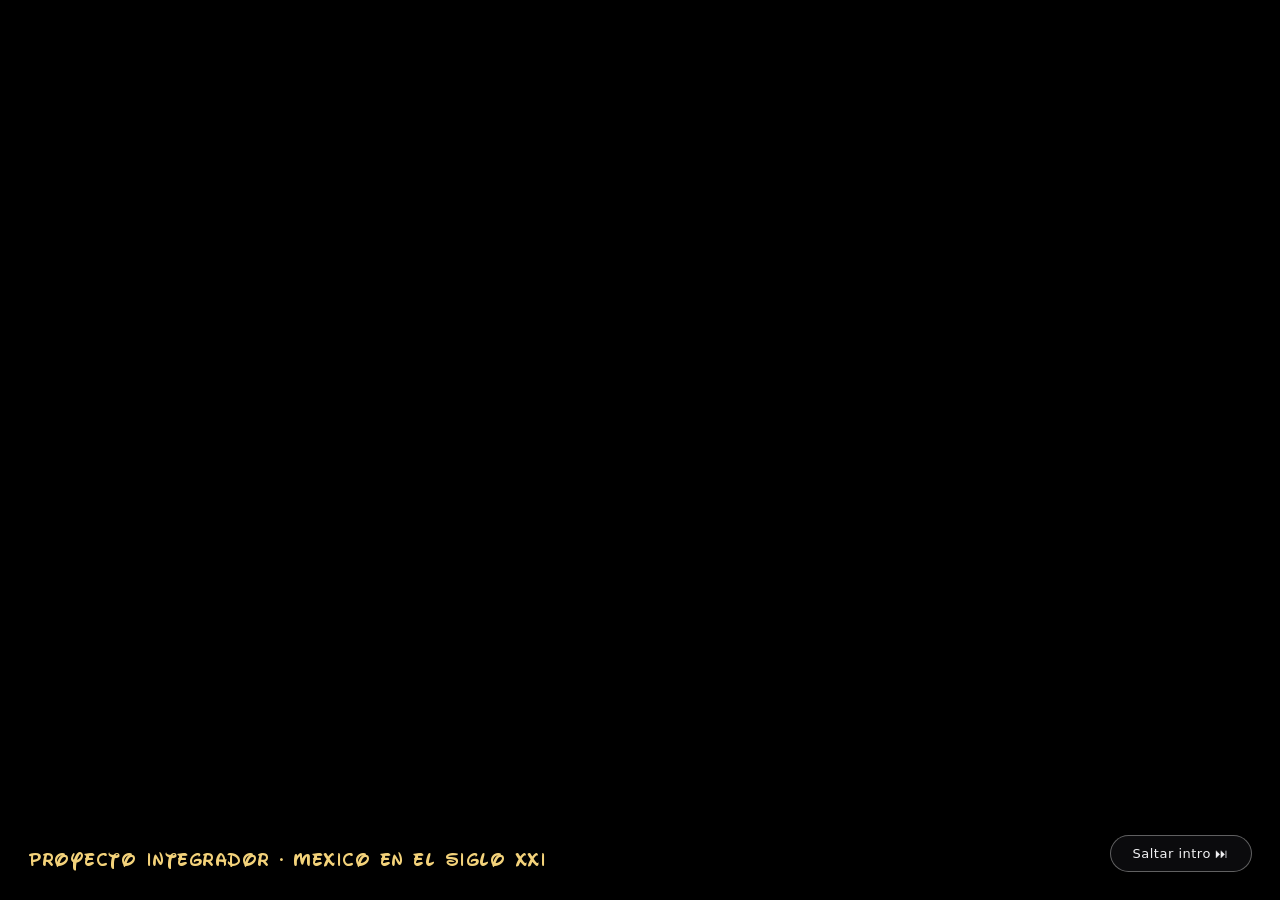
<file: index.html>
<!DOCTYPE html>
<html lang="es">
<head>
<meta charset="UTF-8">
<meta name="viewport" content="width=device-width, initial-scale=1.0">
<title>Proyecto Integrador · México en el Siglo XXI</title>
<link rel="stylesheet" href="css/base.css">
<style>
  * { margin: 0; padding: 0; box-sizing: border-box; }

  html, body {
    width: 100%;
    height: 100%;
    background: #000;
    overflow: hidden;
  }

  .intro-wrap {
    position: relative;
    width: 100%;
    height: 100vh;
    background: #000;
    display: flex;
    align-items: center;
    justify-content: center;
  }

  .intro-video {
    width: 100%;
    height: 100%;
    object-fit: contain;
  }

  .intro-vignette {
    position: absolute;
    inset: 0;
    pointer-events: none;
    background:
      radial-gradient(ellipse at center, transparent 55%, rgba(0,0,0,.55) 100%);
  }

  .skip-btn {
    position: absolute;
    bottom: 28px;
    right: 28px;
    z-index: 5;
    padding: 10px 22px;
    border-radius: 999px;
    border: 1px solid rgba(255,255,255,.35);
    background: rgba(20,20,24,.55);
    color: #f1f1f3;
    font-family: system-ui, -apple-system, "Segoe UI", sans-serif;
    font-size: 13px;
    letter-spacing: .5px;
    cursor: pointer;
    backdrop-filter: blur(6px);
    transition: background 180ms ease, transform 180ms ease;
  }
  .skip-btn:hover {
    background: rgba(255,255,255,.18);
    transform: translateY(-1px);
  }

  .intro-fade {
    position: fixed;
    inset: 0;
    background: #000;
    z-index: 10;
    opacity: 0;
    pointer-events: none;
    transition: opacity 480ms ease;
  }
  .intro-fade.active {
    opacity: 1;
    pointer-events: all;
  }

  .sound-btn {
    position: absolute;
    bottom: 28px;
    left: 28px;
    z-index: 5;
    padding: 10px 20px;
    border-radius: 999px;
    border: 1px solid rgba(255,255,255,.35);
    background: rgba(20,20,24,.55);
    color: #f1f1f3;
    font-family: system-ui, -apple-system, "Segoe UI", sans-serif;
    font-size: 13px;
    letter-spacing: .5px;
    cursor: pointer;
    backdrop-filter: blur(6px);
    transition: background 180ms ease, transform 180ms ease;
    display: none;
  }
  .sound-btn.show { display: inline-flex; align-items: center; gap: 8px; }
  .sound-btn:hover {
    background: rgba(255,255,255,.18);
    transform: translateY(-1px);
  }

  .tap-hint {
    position: absolute;
    bottom: 28px;
    left: 28px;
    z-index: 5;
    color: rgba(255,255,255,.55);
    font-size: 12px;
    letter-spacing: .5px;
  }
  .tap-hint:not(.font-disney) {
    font-family: system-ui, -apple-system, "Segoe UI", sans-serif;
  }
</style>
</head>
<body>

<div class="intro-wrap">
  <video class="intro-video" id="introVideo" autoplay playsinline>
    <source src="assets/video/intro.mp4" type="video/mp4">
  </video>
  <div class="intro-vignette"></div>
  <div class="tap-hint font-disney" id="tapHint">Proyecto Integrador · México en el Siglo XXI</div>
  <button class="sound-btn" id="soundBtn">🔇 Activar sonido</button>
  <button class="skip-btn" id="skipBtn">Saltar intro ⏭</button>
</div>

<div class="intro-fade" id="introFade"></div>

<script>
  const video = document.getElementById('introVideo');
  const skipBtn = document.getElementById('skipBtn');
  const soundBtn = document.getElementById('soundBtn');
  const tapHint = document.getElementById('tapHint');
  const fade = document.getElementById('introFade');
  const DESTINO = 'perfiles.html';
  let yendo = false;

  function irAMundos() {
    if (yendo) return;
    yendo = true;
    fade.classList.add('active');
    setTimeout(() => { window.location.href = DESTINO; }, 480);
  }

  video.addEventListener('ended', irAMundos);
  skipBtn.addEventListener('click', irAMundos);

  function activarSonido() {
    video.muted = false;
    video.play().catch(() => {});
    soundBtn.classList.remove('show');
    tapHint.style.display = '';
  }
  soundBtn.addEventListener('click', activarSonido);

  // Intentamos reproducir CON sonido apenas se pueda.
  video.addEventListener('canplay', () => {
    video.play().catch(() => {
      // El navegador bloqueó el autoplay con sonido: reintentamos en mute
      // y mostramos el botón para que el usuario lo active manualmente.
      video.muted = true;
      video.play().catch(() => {});
      soundBtn.classList.add('show');
      tapHint.style.display = 'none';
    });
  });

  // Si quedó en mute por el bloqueo, el primer click en cualquier parte
  // de la pantalla también activa el sonido (gesto del usuario).
  document.addEventListener('click', (e) => {
    if (video.muted && e.target !== skipBtn) activarSonido();
  }, { once: true });
</script>

</body>
</html>
</file>
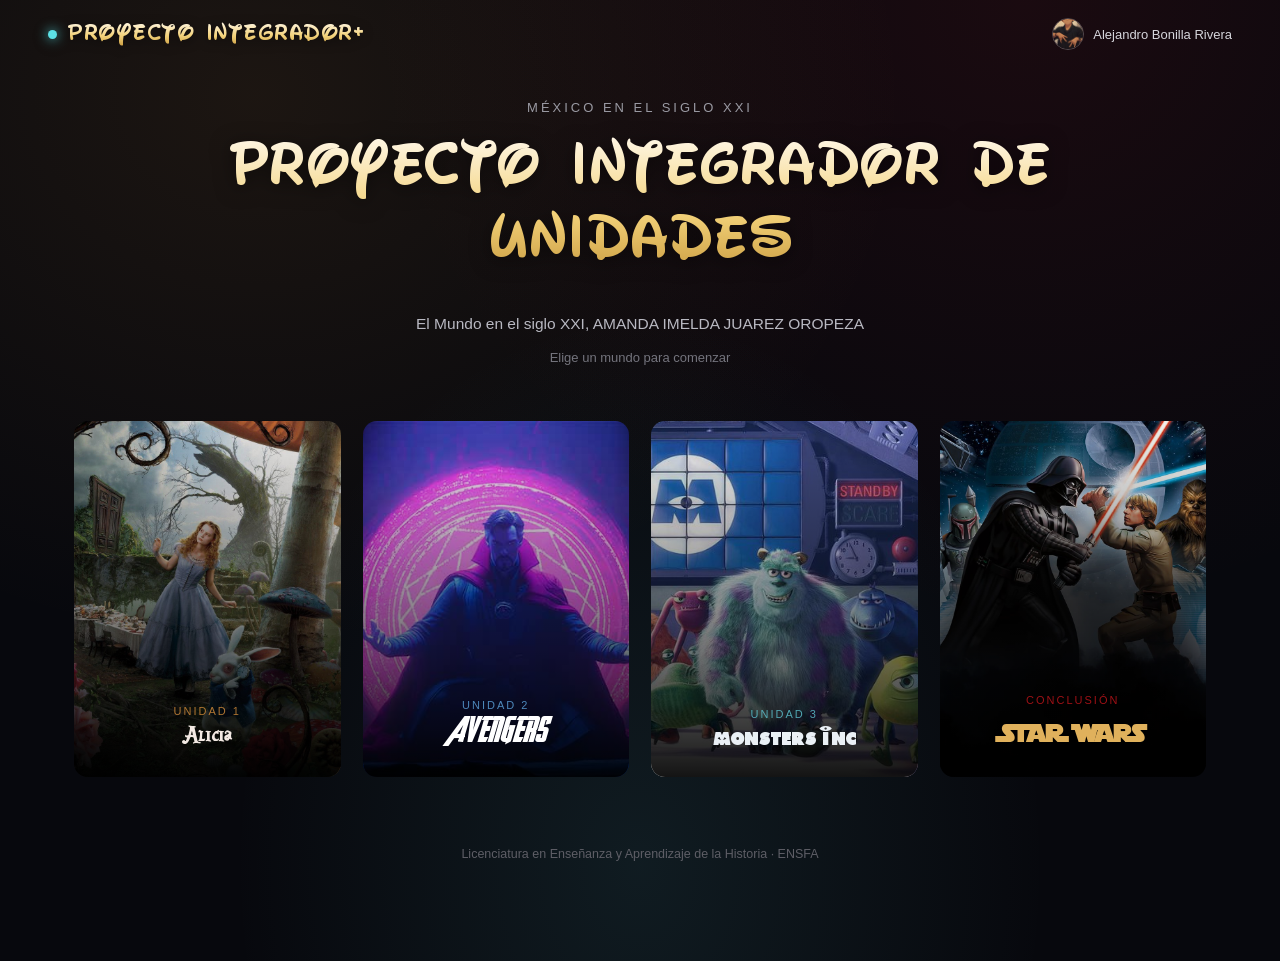
<file: mundos.html>
<!DOCTYPE html>
<html lang="es">
<head>
<meta charset="UTF-8">
<meta name="viewport" content="width=device-width, initial-scale=1.0">
<title>Proyecto Integrador · México en el Siglo XXI</title>
<link rel="stylesheet" href="css/base.css">
<style>
  body {
    background: #07080d;
    min-height: 100vh;
  }
  .landing-hero {
    min-height: 100vh;
    display: flex;
    flex-direction: column;
    align-items: center;
    justify-content: center;
    text-align: center;
    padding: 100px 24px 60px;
    background:
      radial-gradient(ellipse at 20% 10%, rgba(217,143,59,.10), transparent 45%),
      radial-gradient(ellipse at 80% 0%, rgba(196,32,43,.10), transparent 45%),
      radial-gradient(ellipse at 50% 90%, rgba(95,201,214,.10), transparent 45%),
      #07080d;
  }
  .landing-eyebrow {
    font-size: 13px;
    letter-spacing: 3px;
    text-transform: uppercase;
    color: #9a9aa3;
    margin-bottom: 18px;
  }
  .landing-title {
    font-size: clamp(32px, 6vw, 58px);
    line-height: 1.15;
    max-width: 880px;
    margin: 0 0 18px;
    font-weight: 800;
  }
  .landing-sub {
    color: #b9b9c2;
    max-width: 600px;
    font-size: 15.5px;
    line-height: 1.6;
    margin-bottom: 14px;
  }
  .landing-meta {
    color: #74747d;
    font-size: 13px;
    margin-bottom: 56px;
  }

  .world-grid {
    width: 100%;
    max-width: 1180px;
    display: grid;
    grid-template-columns: repeat(4, 1fr);
    gap: 22px;
    padding: 0 24px;
  }
  .world-card {
    position: relative;
    border-radius: 14px;
    overflow: hidden;
    aspect-ratio: 3/4;
    background-size: cover;
    background-position: center;
    isolation: isolate;
    transition: transform 320ms cubic-bezier(.22,.61,.36,1);
  }
  .world-card:hover { transform: translateY(-8px); }
  .world-card::before {
    content: '';
    position: absolute; inset: 0;
    background: linear-gradient(180deg, rgba(0,0,0,.05) 0%, rgba(0,0,0,.55) 65%, rgba(0,0,0,.92) 100%);
    z-index: 1;
  }
  .world-card-content {
    position: absolute; left: 0; right: 0; bottom: 0;
    z-index: 2;
    padding: 20px 16px;
  }
  .world-tag {
    font-size: 11px;
    letter-spacing: 2px;
    text-transform: uppercase;
    opacity: .8;
    margin-bottom: 6px;
  }
  .world-name {
    font-size: 24px;
    font-weight: 800;
    margin-bottom: 6px;
  }
  .world-desc {
    font-size: 12.5px;
    color: #d6d6dc;
    line-height: 1.4;
    opacity: 0;
    max-height: 0;
    transition: opacity 240ms ease, max-height 240ms ease;
  }
  .world-card:hover .world-desc { opacity: 1; max-height: 60px; }

  .w-alicia .world-name { font-family: 'AliceWonderland', cursive; color: #f3e9e3; }
  .w-avengers .world-name { font-family: 'Avengeance', Impact, sans-serif; color: #fff; text-transform: uppercase; }
  .w-monsters .world-name { font-family: 'MonsterAG', sans-serif; color: #eaf0f5; }
  .w-starwars .world-name { font-family: 'StarJedi', sans-serif; color: #e0b15c; text-transform: uppercase; }

  .w-alicia .world-tag { color: #d98f3b; }
  .w-avengers .world-tag { color: #5fa8e2; }
  .w-monsters .world-tag { color: #5fc9d6; }
  .w-starwars .world-tag { color: #c5151b; }

  @font-face { font-family: 'AliceWonderland'; src: url('assets/fonts/Alice_in_Wonderland_3.ttf'); }
  @font-face { font-family: 'Avengeance'; src: url('assets/fonts/AVENGEANCE_HEROIC_AVENGER.ttf'); }
  @font-face { font-family: 'MonsterAG'; src: url('assets/fonts/Monster_AG.ttf'); }
  @font-face { font-family: 'StarJedi'; src: url('assets/fonts/Starjedi.ttf'); }

  @media (max-width: 900px) {
    .world-grid { grid-template-columns: repeat(2, 1fr); }
  }
  @media (max-width: 480px) {
    .world-grid { grid-template-columns: 1fr; gap: 14px; }
    .world-card { aspect-ratio: 16/9; }
  }

  .landing-footer {
    margin-top: 70px;
    text-align: center;
    color: #5e5e66;
    font-size: 12.5px;
    padding: 0 24px 40px;
  }
</style>
</head>
<body>

<nav class="gx-nav" style="background:transparent;">
  <div class="gx-brand font-disney"><span class="dot"></span> Proyecto Integrador+</div>
  <div class="gx-user">
    <div class="gx-user-avatar"><img src="assets/img/perfiles/alejandro.png" alt="Alejandro"></div>
    <span class="gx-user-name">Alejandro Bonilla Rivera</span>
  </div>
</nav>

<div class="landing-hero">
  <div class="landing-eyebrow">México en el Siglo XXI</div>
  <h1 class="landing-title font-disney">Proyecto Integrador de Unidades</h1>
  <p class="landing-sub">
    El Mundo en el siglo XXI, AMANDA IMELDA JUAREZ OROPEZA
  </p>
  <div class="landing-meta">Elige un mundo para comenzar</div>

  <div class="world-grid">
    <a class="world-card w-alicia" href="alicia.html" style="background-image:url('assets/img/alicia/card1.jpg');">
      <div class="world-card-content">
        <div class="world-tag">Unidad 1</div>
        <div class="world-name">Alicia</div>
        <div class="world-desc">Nuevas tecnologías y nuevas ciencias en el siglo XXI.</div>
      </div>
    </a>

    <a class="world-card w-avengers" href="avengers.html" style="background-image:url('assets/img/avengers/card2.jpg');">
      <div class="world-card-content">
        <div class="world-tag">Unidad 2</div>
        <div class="world-name">Avengers</div>
        <div class="world-desc">Desigualdad económica y social en el mundo.</div>
      </div>
    </a>

    <a class="world-card w-monsters" href="monsters.html" style="background-image:url('assets/img/monsters/card1.jpg');">
      <div class="world-card-content">
        <div class="world-tag">Unidad 3</div>
        <div class="world-name">Monsters Inc</div>
        <div class="world-desc">Reconfiguración cultural en el mundo.</div>
      </div>
    </a>

    <a class="world-card w-starwars" href="starwars.html" style="background-image:url('assets/img/starwars/hero1.jpg');">
      <div class="world-card-content">
        <div class="world-tag">Conclusión</div>
        <div class="world-name">Star Wars</div>
        <div class="world-desc">Resumen y conclusión general del proyecto.</div>
      </div>
    </a>
  </div>

  <div class="landing-footer">Licenciatura en Enseñanza y Aprendizaje de la Historia · ENSFA</div>
</div>

</body>
</html>
</file>
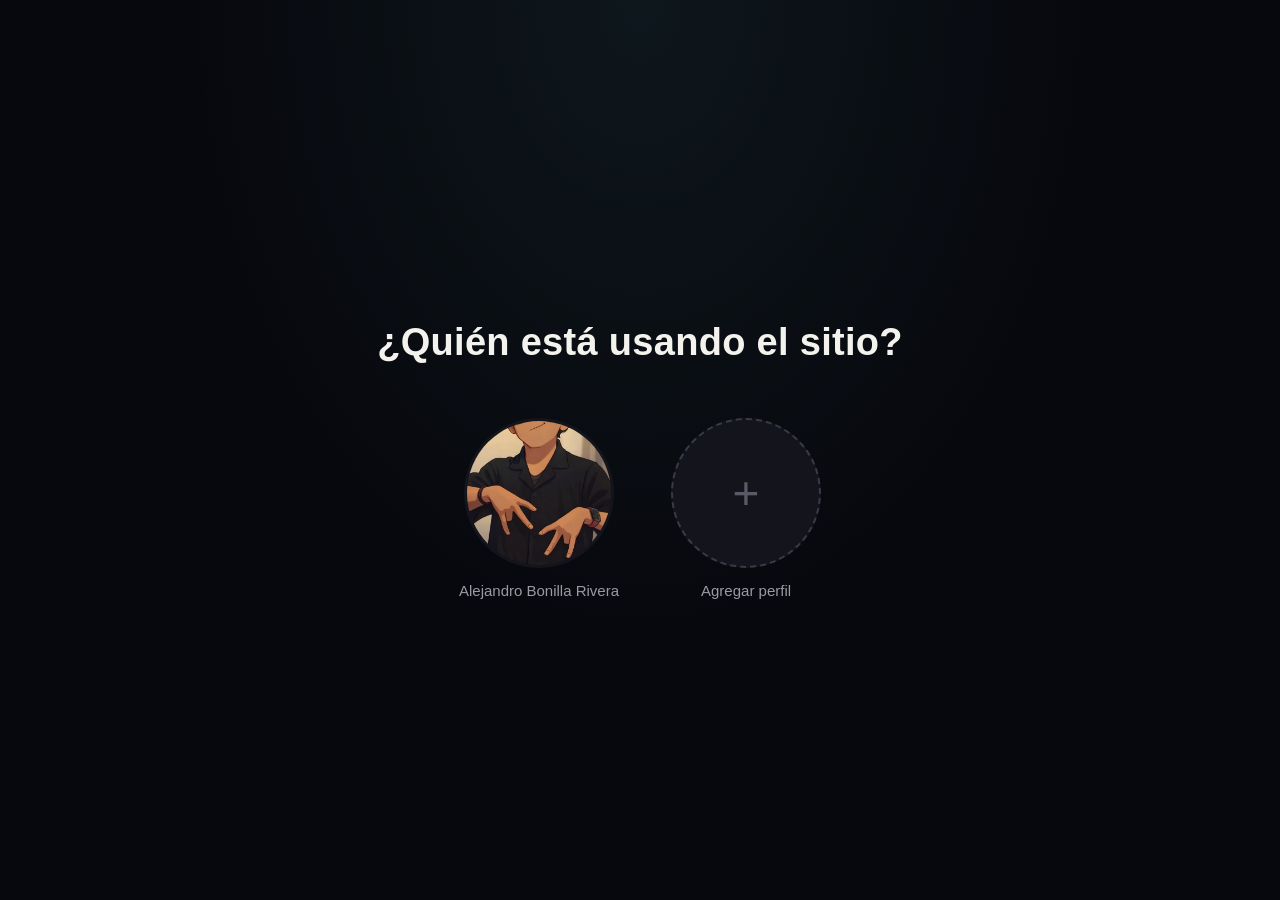
<file: perfiles.html>
<!DOCTYPE html>
<html lang="es">
<head>
<meta charset="UTF-8">
<meta name="viewport" content="width=device-width, initial-scale=1.0">
<title>¿Quién está viendo? · Proyecto Integrador</title>
<link rel="stylesheet" href="css/base.css">
</head>
<body>

<div class="profiles-wrap">
  <h1 class="profiles-title">¿Quién está usando el sitio?</h1>

  <div class="profiles-grid">
    <button class="profile-card" id="perfilAlejandro">
      <div class="profile-avatar">
        <img src="assets/img/perfiles/alejandro.png" alt="Alejandro Bonilla Rivera">
      </div>
      <div class="profile-name">Alejandro Bonilla Rivera</div>
    </button>

    <button class="profile-card" id="perfilNuevo">
      <div class="profile-avatar is-add">+</div>
      <div class="profile-name">Agregar perfil</div>
    </button>
  </div>
</div>

<script>
  document.getElementById('perfilAlejandro').addEventListener('click', () => {
    window.location.href = 'mundos.html';
  });
  // El segundo perfil se configura más adelante.
  document.getElementById('perfilNuevo').addEventListener('click', () => {
    window.location.href = 'mundos.html';
  });
</script>

</body>
</html>
</file>
<file: css/base.css>
/* ============================================
   BASE — Fundamento compartido por todas las "plataformas"
   ============================================ */

@font-face {
  font-family: 'AliceWonderland';
  src: url('../assets/fonts/Alice_in_Wonderland_3.ttf') format('truetype');
  font-display: swap;
}
@font-face {
  font-family: 'Avengeance';
  src: url('../assets/fonts/AVENGEANCE_HEROIC_AVENGER.ttf') format('truetype');
  font-display: swap;
}
@font-face {
  font-family: 'MonsterAG';
  src: url('../assets/fonts/Monster_AG.ttf') format('truetype');
  font-display: swap;
}
@font-face {
  font-family: 'StarJedi';
  src: url('../assets/fonts/Starjedi.ttf') format('truetype');
  font-display: swap;
}
@font-face {
  font-family: 'Waltograph';
  src: url('../assets/fonts/waltographUI.ttf') format('truetype');
  font-display: swap;
}

:root {
  --bg: #07080d;
  --ink: #f4f2ed;
  --muted: #9a9aa3;
  --card-bg: #14141c;
  --transition-slow: 600ms cubic-bezier(.22,.61,.36,1);
  --transition-fast: 220ms ease;
}

* { box-sizing: border-box; }

html, body {
  margin: 0;
  padding: 0;
  background: var(--bg);
  color: var(--ink);
  font-family: 'Calibri', 'Segoe UI', Arial, sans-serif;
  -webkit-font-smoothing: antialiased;
  scroll-behavior: smooth;
}

a { color: inherit; text-decoration: none; }
img { display: block; max-width: 100%; }
button { font-family: inherit; cursor: pointer; }

::-webkit-scrollbar { width: 10px; }
::-webkit-scrollbar-track { background: var(--bg); }
::-webkit-scrollbar-thumb { background: #2a2a35; border-radius: 6px; }

/* ---------- Navbar (selector global / landing) ---------- */
.gx-nav {
  position: fixed;
  top: 0; left: 0; right: 0;
  z-index: 100;
  display: flex;
  align-items: center;
  justify-content: space-between;
  padding: 18px 48px;
  background: linear-gradient(180deg, rgba(5,5,8,.95) 0%, rgba(5,5,8,0) 100%);
  transition: background var(--transition-fast);
}
.gx-nav.scrolled { background: #0a0a10; }

.gx-brand {
  font-size: 19px;
  font-weight: 800;
  letter-spacing: .5px;
  display: flex;
  align-items: center;
  gap: 10px;
}
.gx-brand .dot { width: 9px; height: 9px; border-radius: 50%; background: #5ce1e6; box-shadow: 0 0 12px #5ce1e6; }

.gx-links { display: flex; gap: 34px; align-items: center; }
.gx-links a {
  font-size: 14.5px;
  color: #d6d6dc;
  opacity: .85;
  display: inline-flex;
  align-items: center;
  gap: 6px;
  transition: opacity var(--transition-fast), color var(--transition-fast);
}
.gx-links a:hover { opacity: 1; color: #fff; }

@media (max-width: 720px) {
  .gx-nav { padding: 14px 18px; }
  .gx-links { gap: 16px; }
  .gx-links a { font-size: 12.5px; }
}

/* ---------- Hero (genérico, cada mundo lo sobreescribe) ---------- */
.gx-hero {
  position: relative;
  min-height: 78vh;
  display: flex;
  align-items: flex-end;
  padding: 0 48px 64px;
  background-size: cover;
  background-position: center;
}
.gx-hero::after {
  content: '';
  position: absolute; inset: 0;
  background: linear-gradient(180deg, rgba(0,0,0,.15) 0%, rgba(0,0,0,.35) 55%, var(--bg) 100%);
}
.gx-hero-content { position: relative; z-index: 2; max-width: 760px; }
.gx-eyebrow {
  font-size: 13px;
  letter-spacing: 3px;
  text-transform: uppercase;
  opacity: .75;
  margin-bottom: 14px;
}
.gx-title {
  font-size: clamp(34px, 6vw, 64px);
  line-height: 1.05;
  margin: 0 0 18px;
}
.gx-desc { font-size: 16px; line-height: 1.6; color: #d8d8de; max-width: 600px; margin: 0 0 26px; }

.gx-cta-row { display: flex; gap: 14px; align-items: center; flex-wrap: wrap; }
.gx-btn {
  display: inline-flex;
  align-items: center;
  gap: 10px;
  padding: 13px 26px;
  border-radius: 6px;
  font-size: 15px;
  font-weight: 700;
  border: none;
  transition: transform var(--transition-fast), opacity var(--transition-fast);
}
.gx-btn:hover { transform: translateY(-2px); }
.gx-btn.primary { background: #fff; color: #000; }
.gx-btn.ghost { background: rgba(120,120,130,.32); color: #fff; backdrop-filter: blur(6px); }

@media (max-width: 720px) {
  .gx-hero { padding: 0 20px 44px; min-height: 86vh; }
}

/* ---------- Fila "Recomendados" / carrusel de tarjetas ---------- */
.gx-row { padding: 38px 48px; }
.gx-row h2 { font-size: 21px; margin: 0 0 16px; font-weight: 700; }
.gx-cards {
  display: grid;
  grid-template-columns: repeat(auto-fill, minmax(230px, 1fr));
  gap: 18px;
}
.gx-card {
  position: relative;
  border-radius: 8px;
  overflow: hidden;
  aspect-ratio: 16/9;
  background: var(--card-bg);
  cursor: pointer;
  transition: transform var(--transition-fast), box-shadow var(--transition-fast);
  isolation: isolate;
}
.gx-card:hover { transform: scale(1.06); z-index: 5; box-shadow: 0 18px 40px rgba(0,0,0,.55); }
.gx-card img, .gx-card video {
  position: absolute; inset: 0;
  width: 100%; height: 100%;
  object-fit: cover;
  transition: opacity var(--transition-fast);
}
.gx-card .still { opacity: 1; }
.gx-card .motion { opacity: 0; }
.gx-card:hover .still { opacity: 0; }
.gx-card:hover .motion { opacity: 1; }

.gx-card-overlay {
  position: absolute; left: 0; right: 0; bottom: 0;
  padding: 10px 12px 9px;
  background: linear-gradient(0deg, rgba(0,0,0,.85), rgba(0,0,0,0));
  font-size: 13px;
  font-weight: 700;
  opacity: 0;
  transform: translateY(6px);
  transition: var(--transition-fast);
}
.gx-card:hover .gx-card-overlay { opacity: 1; transform: translateY(0); }

@media (max-width: 720px) {
  .gx-row { padding: 26px 18px; }
  .gx-cards { grid-template-columns: repeat(auto-fill, minmax(150px, 1fr)); gap: 10px; }
}

/* ---------- Pie ---------- */
.gx-footer {
  padding: 50px 48px 80px;
  font-size: 13px;
  color: var(--muted);
  border-top: 1px solid rgba(255,255,255,.06);
  margin-top: 30px;
}

/* ---------- Botón flotante de audio ---------- */
.gx-audio-toggle {
  position: fixed;
  bottom: 24px;
  right: 24px;
  z-index: 200;
  width: 52px; height: 52px;
  border-radius: 50%;
  background: rgba(20,20,28,.85);
  border: 1px solid rgba(255,255,255,.15);
  backdrop-filter: blur(8px);
  display: flex;
  align-items: center;
  justify-content: center;
  color: #fff;
  font-size: 20px;
  transition: var(--transition-fast);
}
.gx-audio-toggle:hover { background: rgba(40,40,52,.95); }
.gx-audio-toggle.muted { opacity: .55; }

/* ---------- Modal "Continuar viendo" (detalle de tarjeta) ---------- */
.gx-modal-backdrop {
  position: fixed; inset: 0; z-index: 300;
  background: rgba(0,0,0,.75);
  display: none;
  align-items: center; justify-content: center;
  padding: 24px;
}
.gx-modal-backdrop.open { display: flex; }
.gx-modal {
  width: min(720px, 100%);
  background: #101018;
  border-radius: 12px;
  overflow: hidden;
  max-height: 86vh;
  overflow-y: auto;
  box-shadow: 0 30px 80px rgba(0,0,0,.6);
}
.gx-modal-hero { position: relative; aspect-ratio: 16/8; }
.gx-modal-hero img { width: 100%; height: 100%; object-fit: cover; }
.gx-modal-hero::after {
  content: ''; position: absolute; inset: 0;
  background: linear-gradient(0deg, #101018, rgba(16,16,24,0) 55%);
}
.gx-modal-close {
  position: absolute; top: 14px; right: 14px;
  width: 36px; height: 36px; border-radius: 50%;
  background: rgba(10,10,14,.7); border: none; color: #fff; font-size: 18px;
  z-index: 5;
}
.gx-modal-body { padding: 26px 30px 34px; }
.gx-modal-body h3 { margin: 0 0 14px; font-size: 24px; }
.gx-modal-body p { margin: 0 0 12px; line-height: 1.65; color: #d6d6dc; font-size: 14.5px; }
.gx-modal-body ul { margin: 0; padding-left: 18px; color: #d6d6dc; font-size: 14.5px; line-height: 1.7; }

/* ---------- Reduce motion ---------- */
@media (prefers-reduced-motion: reduce) {
  * { transition: none !important; animation: none !important; }
}

/* ---------- Focus visible ---------- */
a:focus-visible, button:focus-visible {
  outline: 2px solid #5ce1e6;
  outline-offset: 2px;
}

/* ============================================
   PERFILES — pantalla de selección estilo streaming
   ============================================ */
.profiles-wrap {
  min-height: 100vh;
  display: flex;
  flex-direction: column;
  align-items: center;
  justify-content: center;
  text-align: center;
  padding: 80px 24px;
  background:
    radial-gradient(ellipse at 50% 0%, rgba(95,201,214,.08), transparent 50%),
    var(--bg);
}
.profiles-title {
  font-size: clamp(26px, 4vw, 38px);
  font-weight: 800;
  margin-bottom: 48px;
  letter-spacing: .3px;
}
.profiles-grid {
  display: flex;
  gap: 40px;
  flex-wrap: wrap;
  justify-content: center;
}
.profile-card {
  display: flex;
  flex-direction: column;
  align-items: center;
  gap: 14px;
  cursor: pointer;
  border: none;
  background: none;
  padding: 6px;
}
.profile-avatar {
  width: 150px;
  height: 150px;
  border-radius: 50%;
  overflow: hidden;
  border: 3px solid transparent;
  transition: border-color var(--transition-fast), transform var(--transition-fast);
  background: var(--card-bg);
}
.profile-avatar img { width: 100%; height: 100%; object-fit: cover; }
.profile-card:hover .profile-avatar,
.profile-card:focus-visible .profile-avatar {
  border-color: #5ce1e6;
  transform: scale(1.05);
}
.profile-name {
  font-size: 15px;
  color: var(--muted);
  transition: color var(--transition-fast);
}
.profile-card:hover .profile-name,
.profile-card:focus-visible .profile-name { color: var(--ink); }

.profile-avatar.is-add {
  display: flex;
  align-items: center;
  justify-content: center;
  border: 2px dashed #3a3a45;
  font-size: 46px;
  color: #5a5a66;
}
.profile-card:hover .profile-avatar.is-add { border-color: #5ce1e6; color: #5ce1e6; }

@media (max-width: 520px) {
  .profiles-grid { gap: 26px; }
  .profile-avatar { width: 110px; height: 110px; }
}

/* ---------- Mini usuario en navbar (todas las páginas) ---------- */
.gx-user {
  display: flex;
  align-items: center;
  gap: 9px;
}
.gx-user-avatar {
  width: 32px;
  height: 32px;
  border-radius: 50%;
  overflow: hidden;
  flex-shrink: 0;
  border: 1.5px solid rgba(255,255,255,.25);
}
.gx-user-avatar img { width: 100%; height: 100%; object-fit: cover; }
.gx-user-name {
  font-size: 13px;
  color: #d6d6dc;
}
@media (max-width: 720px) {
  .gx-user-name { display: none; }
}

/* ---------- Toque mágico Disney (Waltograph) ---------- */
.font-disney {
  font-family: 'Waltograph', cursive;
  letter-spacing: .5px;
}
.gx-brand.font-disney {
  font-size: 22px;
  background: linear-gradient(180deg, #fff6e3 0%, #f3d27a 55%, #c89a3e 100%);
  -webkit-background-clip: text;
  background-clip: text;
  -webkit-text-fill-color: transparent;
  filter: drop-shadow(0 2px 6px rgba(0,0,0,.45));
}
.landing-title.font-disney {
  background: linear-gradient(180deg, #fff8ea 0%, #f3d27a 55%, #c89a3e 100%);
  -webkit-background-clip: text;
  background-clip: text;
  -webkit-text-fill-color: transparent;
  filter: drop-shadow(0 3px 10px rgba(0,0,0,.5));
  line-height: 1.25;
}
.tap-hint.font-disney {
  font-size: 18px;
  color: #f3d27a;
  text-shadow: 0 2px 8px rgba(0,0,0,.6);
}

/* ---------- "Canal" mini en navbar (estilo Disney+) ---------- */
.gx-channel {
  display: inline-flex;
  align-items: center;
  gap: 7px;
}
.gx-channel-icon {
  width: 22px;
  height: 22px;
  border-radius: 5px;
  background: #14141c;
  border: 1px solid rgba(255,255,255,.14);
  display: inline-flex;
  align-items: center;
  justify-content: center;
  font-size: 13px;
  line-height: 1;
  flex-shrink: 0;
  box-shadow: inset 0 0 0 1px rgba(255,255,255,.03), 0 2px 6px rgba(0,0,0,.35);
}

/* ---------- Forzar fuente segura en letras con glifos rotos en fuentes temáticas ---------- */
.glyph-safe {
  font-family: 'Arial Narrow', Helvetica, Arial, sans-serif !important;
  text-transform: uppercase;
}

/* ============================================
   Secciones temáticas grandes (4 por unidad)
   Mecánica genérica compartida por los 4 mundos
   ============================================ */
.gx-topic-head {
  margin-bottom: 22px;
  position: relative;
}
.gx-topic-sub {
  margin: 0;
  font-size: 14px;
  opacity: .8;
  font-style: italic;
  max-width: 640px;
}
.gx-topic + .gx-topic {
  border-top: 1px dashed rgba(255,255,255,.12);
  padding-top: 44px;
}

/* Tarjetas de contexto / datos investigados (destacadas con borde dorado) */
.gx-card-context {
  border: 1px solid rgba(217,164,68,.55) !important;
  box-shadow: 0 0 0 1px rgba(217,164,68,.12), 0 14px 30px rgba(0,0,0,.4);
}
.gx-card-context .gx-card-overlay {
  background: linear-gradient(180deg, transparent, rgba(20,20,28,.9) 60%);
  font-weight: 700;
}
.gx-context-note {
  margin-top: 10px;
  font-size: 12px;
  opacity: .65;
  font-style: italic;
}

/* Mini-puertas de navegación dentro del hero (4 links a los temas) */
.gx-door-nav { flex-wrap: wrap; }
.gx-door-nav .gx-btn {
  font-size: 13.5px;
  position: relative;
  overflow: hidden;
  white-space: nowrap;
}
.gx-door-nav .gx-btn::after {
  content: '';
  position: absolute;
  inset: 0;
  background: radial-gradient(circle at 50% 120%, rgba(255,255,255,.22), transparent 60%);
  opacity: 0;
  transition: opacity 260ms ease;
  pointer-events: none;
}
.gx-door-nav .gx-btn:hover::after { opacity: 1; }

/* Animación "entrada en escena" al hacer scroll hasta cada sección
   (activada vía JS con IntersectionObserver, clase .gx-fall-in) */
.gx-topic {
  opacity: 0;
  transform: translateY(28px) scale(.985);
  transition: opacity 700ms cubic-bezier(.22,.61,.36,1), transform 700ms cubic-bezier(.22,.61,.36,1);
}
.gx-topic.gx-fall-in {
  opacity: 1;
  transform: translateY(0) scale(1);
}
.gx-topic .gx-card {
  opacity: 0;
  transform: translateY(16px);
  transition: opacity 480ms ease, transform 480ms ease, box-shadow 220ms ease;
}
.gx-topic.gx-fall-in .gx-card { opacity: 1; transform: translateY(0); }
.gx-topic.gx-fall-in .gx-card:nth-child(1) { transition-delay: 0ms; }
.gx-topic.gx-fall-in .gx-card:nth-child(2) { transition-delay: 60ms; }
.gx-topic.gx-fall-in .gx-card:nth-child(3) { transition-delay: 120ms; }
.gx-topic.gx-fall-in .gx-card:nth-child(4) { transition-delay: 180ms; }
.gx-topic.gx-fall-in .gx-card:nth-child(5) { transition-delay: 240ms; }
.gx-topic.gx-fall-in .gx-card:nth-child(6) { transition-delay: 300ms; }
.gx-topic.gx-fall-in .gx-card:nth-child(7) { transition-delay: 360ms; }

/* ── Carrusel estilo Disney+ ───────────────────────────────────────────────
   .gx-carousel-wrap  → contenedor posicionado (para las flechas absolutas)
   .gx-cards          → el track que se desplaza horizontalmente
   .gx-carousel-btn   → flechas prev / next
   ───────────────────────────────────────────────────────────────────────── */
.gx-topic .gx-carousel-wrap {
  position: relative;
}

/* Flechas */
.gx-carousel-btn {
  position: absolute;
  top: 50%;
  transform: translateY(-50%);
  z-index: 20;
  width: 48px;
  height: 80px;
  border: none;
  border-radius: 6px;
  background: rgba(10, 10, 16, 0.82);
  color: #fff;
  font-size: 22px;
  cursor: pointer;
  display: flex;
  align-items: center;
  justify-content: center;
  opacity: 0;
  pointer-events: none;
  transition: opacity 200ms ease, background 200ms ease, transform 200ms ease;
  backdrop-filter: blur(4px);
  border: 1px solid rgba(255,255,255,.12);
}
.gx-carousel-wrap:hover .gx-carousel-btn { opacity: 1; pointer-events: auto; }
.gx-carousel-btn:hover { background: rgba(255,255,255,.18); }
.gx-carousel-btn.prev { left: -24px; }
.gx-carousel-btn.next { right: -24px; }
.gx-carousel-btn:disabled { opacity: 0 !important; pointer-events: none; }

/* Gradientes laterales que sugieren que hay más contenido */
.gx-carousel-wrap::before,
.gx-carousel-wrap::after {
  content: '';
  position: absolute;
  top: 0; bottom: 0;
  width: 80px;
  z-index: 10;
  pointer-events: none;
  opacity: 0;
  transition: opacity 240ms ease;
}
.gx-carousel-wrap::before {
  left: 0;
  background: linear-gradient(to right, var(--bg, #07080d) 0%, transparent 100%);
}
.gx-carousel-wrap::after {
  right: 0;
  background: linear-gradient(to left, var(--bg, #07080d) 0%, transparent 100%);
}
.gx-carousel-wrap.can-prev::before { opacity: 1; }
.gx-carousel-wrap.can-next::after  { opacity: 1; }

/* Track */
.gx-topic .gx-cards {
  display: flex;
  flex-wrap: nowrap;
  gap: 14px;
  overflow-x: auto;
  scroll-snap-type: x mandatory;
  scroll-behavior: smooth;
  -webkit-overflow-scrolling: touch;
  /* ocultar scrollbar en todos los navegadores */
  scrollbar-width: none;
  -ms-overflow-style: none;
  /* padding vertical para que el hover-scale no se recorte */
  padding-bottom: 18px;
  padding-top: 10px;
  /* padding lateral para que la primera/última card no quede pegada */
  padding-left: 4px;
  padding-right: 4px;
}
.gx-topic .gx-cards::-webkit-scrollbar { display: none; }

.gx-topic .gx-cards .gx-card {
  flex: 0 0 260px;
  scroll-snap-align: start;
}

@media (max-width: 720px) {
  .gx-topic .gx-cards .gx-card { flex: 0 0 200px; }
  .gx-carousel-btn { width: 36px; height: 60px; font-size: 16px; }
  .gx-carousel-btn.prev { left: -12px; }
  .gx-carousel-btn.next { right: -12px; }
}
</file>
